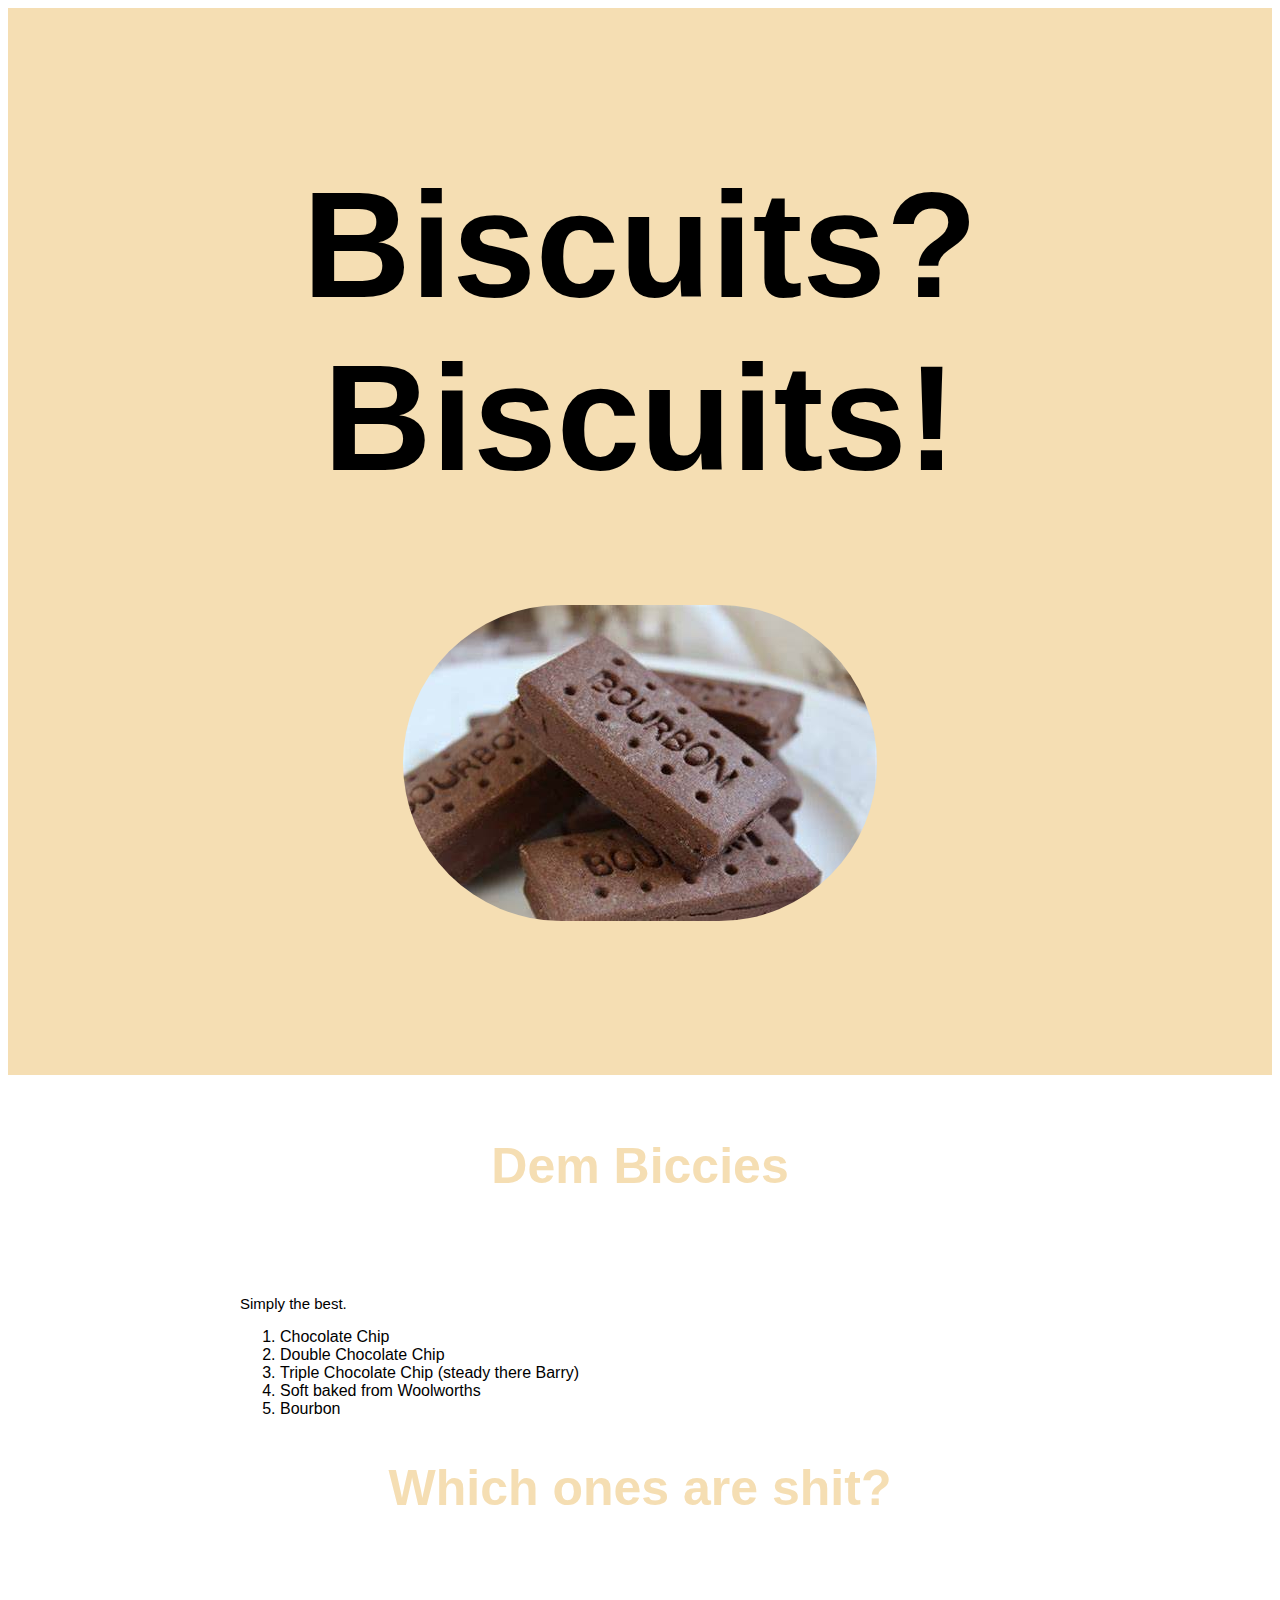
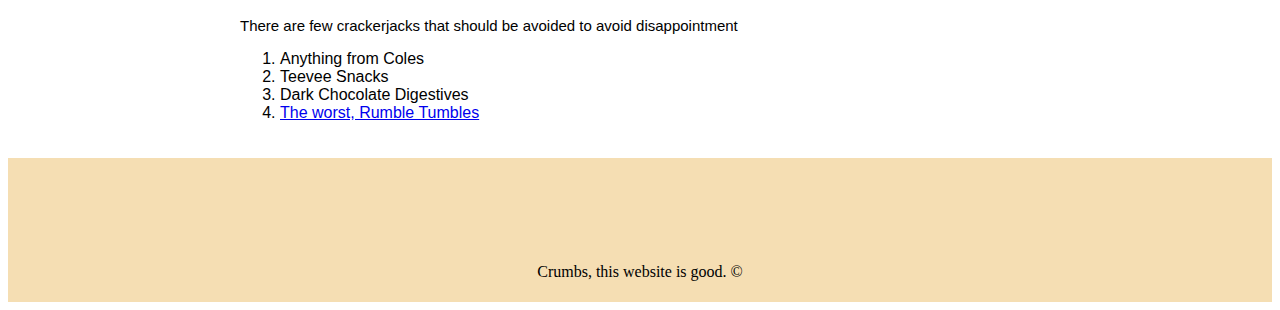
<file: index.html>
<!DOCTYPE html>
<html lang="en">
<head>
    <meta charset="UTF-8">
    <meta name="viewport" content="width=device-width, initial-scale=1.0">
    <title>Biscuits? Biscuits!</title>
    <link rel="stylesheet" type="text/css" href="CSS/test.css">
</head>
<body>
    <!--This is the header element-->
    <header>
        <h1>Biscuits? Biscuits!</h1>
        <img src="img/bourbons.jpeg" alt="">

    </header>

    <!-- Main element -->
    <main>
        <h2>Dem Biccies</h2>
        <p>Simply the best.</p>
        <ol>
            <li>Chocolate Chip</li>
            <li>Double Chocolate Chip</li>
            <li>Triple Chocolate Chip (steady there Barry)</li>
            <li>Soft baked from Woolworths</li>
            <li>Bourbon</li>
        </ol>
        <!-- These are the shit ones -->
        <h2>Which ones are shit?</h2>
        <p>There are few crackerjacks that should be avoided to avoid disappointment</p>
        <ol>
            <li>Anything from Coles</li>
            <li>Teevee Snacks</li>
            <li>Dark Chocolate Digestives</li>
            <li><a href="https://www.youtube.com/watch?v=dQw4w9WgXcQ" >The worst, Rumble Tumbles</a></li>
        </ol>

    </main>
    <!-- Footer Element -->
<footer>
<p>Crumbs, this website is good. &copy;</p>
</footer>

</body>
</html>
</file>
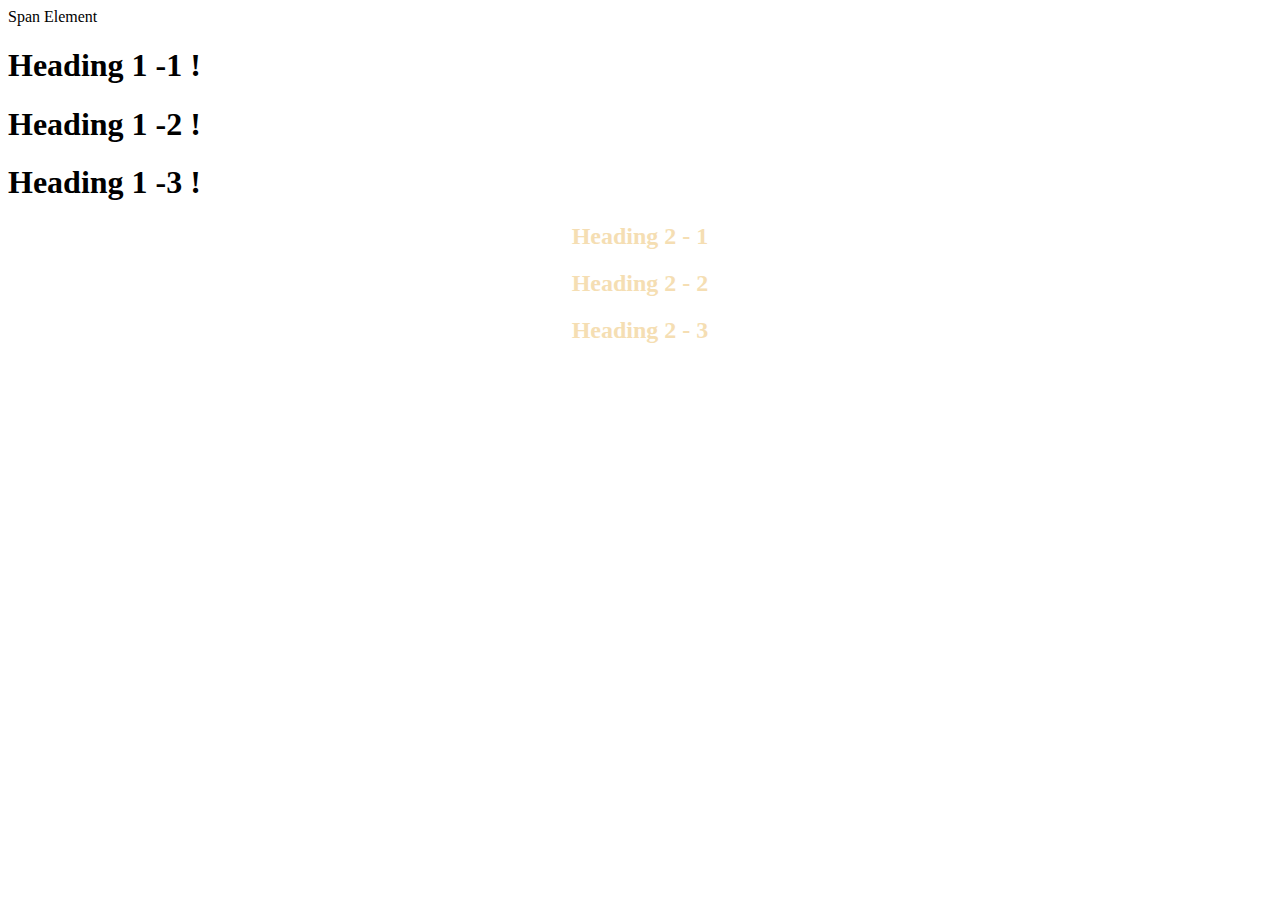
<file: style-test.html>
<!DOCTYPE html>
<html lang="en">
<head>
    <meta charset="UTF-8">
    <meta name="viewport" content="width=device-width, initial-scale=1.0">
    <title>Style Test</title>
    <link rel="stylesheet" type="text/css" href="CSS/test.css">
</head>
<body>
    <span>Span Element</span>
    <h1>Heading 1 -1 !</h1>
    <h1 class="Big"> <span> Heading 1 </span> -2 !</h1>
    <h1>Heading 1 -3 !</h1>
    <h2 class="Big uppercase">Heading 2 - 1</h2>
    <h2 class="uppercase">Heading 2 - 2</h2>
    <h2 class="Big">Heading 2 - 3</h2>
</body>
</html>
</file>
<file: CSS/test.css>
header{
    margin: 0 auto;
    background-color: wheat;
    text-align: center;
    padding-top: 50px;
    padding-bottom: 150px;
    display: block;
}

header img {border-radius: 250px;
    border: 50px grey;
}

header h1 {color: black;
font-size: 150px;
font-family: 'Segoe UI', Tahoma, Geneva, Verdana, sans-serif;
}

.main img {
    max-width: 100%;
    text-align: center;
}

main h1, h2 {
    text-align: center;
    color: wheat;  
}

main{
    background-color: white;
    width: 800px;
    margin: 0 auto;
    padding: 20px;
    font-family: 'Segoe UI', Tahoma, Geneva, Verdana, sans-serif;
    color: black;
    text-align: center;
}

main h2 {
    font-size: 50px;
}

main p {
    font-size: 15px;
    text-align: left;
}
main li{
    text-align: left;
}

p {
    text-align: center;
    margin-top: 100px;
}

footer {
    background-color: wheat;
    margin: 0px auto;
    padding-top: 5px;
    padding-bottom: 5px;
}
</file>
